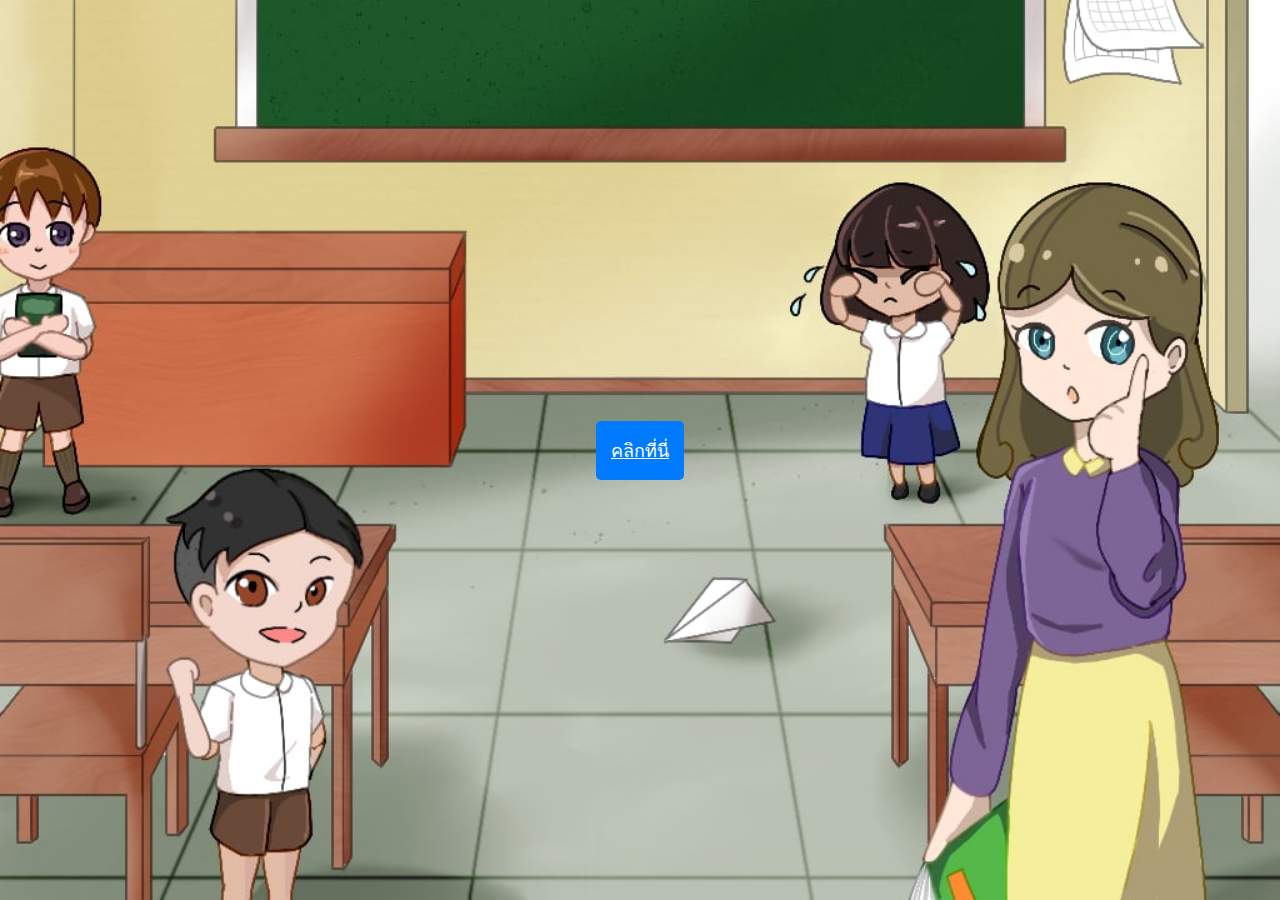
<file: index.html>
<!DOCTYPE html>
<html lang="en">
<head>
    <meta charset="UTF-8">
    <meta name="viewport" content="width=device-width, initial-scale=1.0">
    <link rel="stylesheet" href="styles.css"> <!-- เชื่อมโยงไฟล์ CSS -->
    <title>Responsive Landscape Website</title>
</head>
<body>
    <div class="rotate-message" id="rotate-message">กรุณาหมุนหน้าจอเป็นแนวนอน</div>
    <a class="button" href="level-one.html">คลิกที่นี่</a>
    <script src="scripts.js"></script> <!-- เชื่อมโยงไฟล์ JavaScript -->
</body>
</html>
</file>
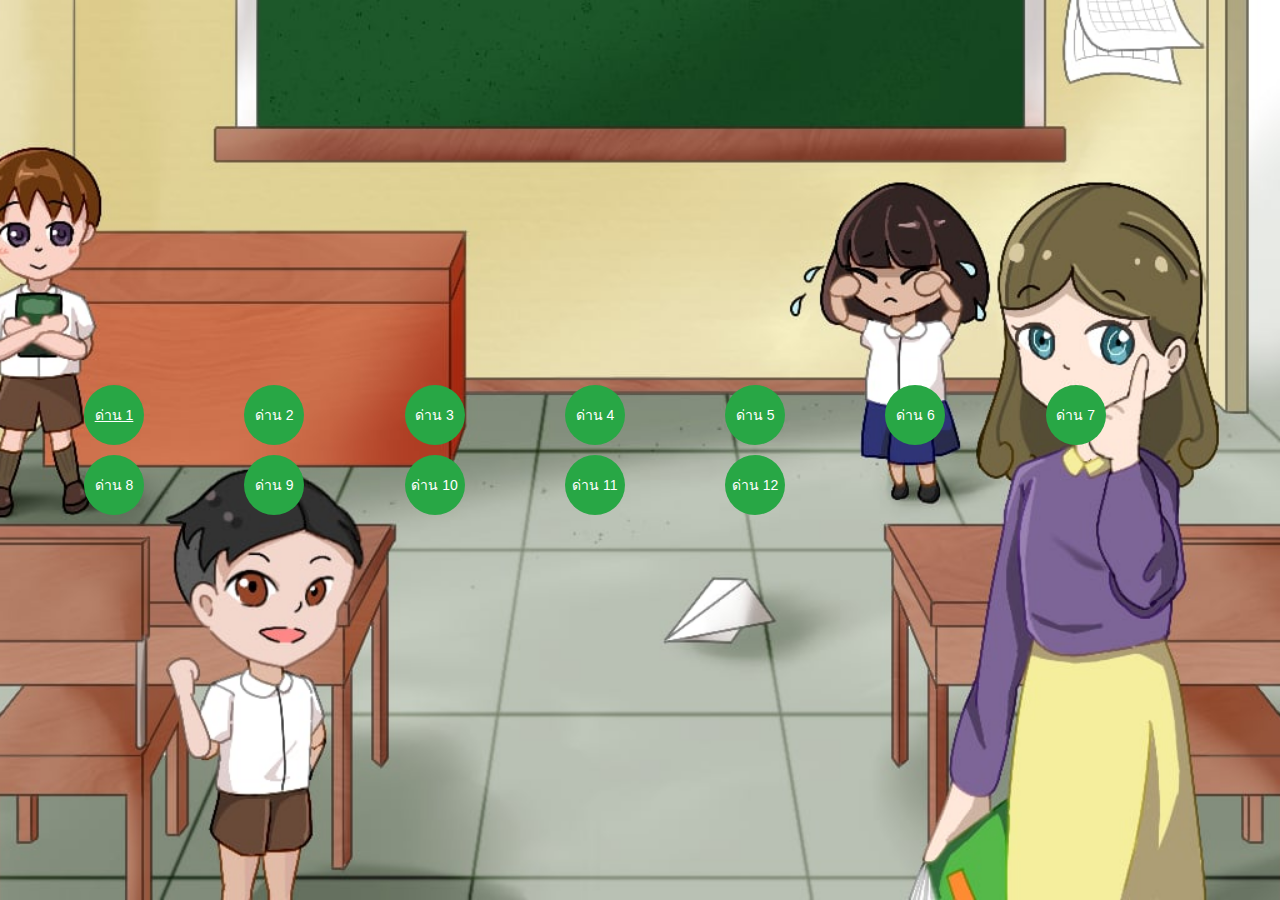
<file: level-one.html>
<!DOCTYPE html>
<html lang="en">
<head>
    <meta charset="UTF-8">
    <meta name="viewport" content="width=device-width, initial-scale=1.0">
    <link rel="stylesheet" href="styles.css"> <!-- เชื่อมโยงไฟล์ CSS -->
    <title>Level Select</title>
</head>
<body>
    <div class="rotate-message" id="rotate-message">กรุณาหมุนหน้าจอเป็นแนวนอน</div>
    <div class="level-container">
        <a class="button" id="level-1" href="vdo-1.html">ด่าน 1</a>
        <button class="button" id="level-2">ด่าน 2</button>
        <button class="button" id="level-3">ด่าน 3</button>
        <button class="button" id="level-4">ด่าน 4</button>
        <button class="button" id="level-5">ด่าน 5</button>
        <button class="button" id="level-6">ด่าน 6</button>
        <button class="button" id="level-7">ด่าน 7</button>
        <button class="button" id="level-8">ด่าน 8</button>
        <button class="button" id="level-9">ด่าน 9</button>
        <button class="button" id="level-10">ด่าน 10</button>
        <button class="button" id="level-11">ด่าน 11</button>
        <button class="button" id="level-12">ด่าน 12</button>
    </div>
    <script src="scripts.js"></script> <!-- เชื่อมโยงไฟล์ JavaScript -->
</body>
</html>
</file>
<file: styles.css>
body {
    margin: 0;
    padding: 0;
    font-family: Arial, sans-serif;
    background-color: #fff; /* สีพื้นหลังเริ่มต้น */
    background-size: cover; /* ทำให้ภาพพื้นหลังขยายให้เต็มพื้นที่ */
    background-position: center; /* จัดตำแหน่งภาพพื้นหลังตรงกลาง */
    background-repeat: no-repeat; /* ป้องกันการซ้ำของภาพพื้นหลัง */
    background-attachment: fixed; /* ทำให้ภาพพื้นหลังไม่เลื่อนเมื่อเลื่อนหน้า */
    display: flex;
    justify-content: center;
    align-items: center;
    height: 100vh; /* ทำให้ body เต็มความสูงของหน้าจอ */
    overflow: hidden; /* ป้องกันการเลื่อนหน้า */
}

.rotate-message {
    display: none;
    position: fixed;
    top: 50%;
    left: 50%;
    transform: translate(-50%, -50%);
    font-size: 20px;
    color: #fff;
    background-color: #000;
    padding: 20px;
    border-radius: 10px;
}

.rotate-message.active {
    display: block;
}

.level-container {
    display: grid;
    grid-template-columns: repeat(auto-fit, minmax(150px, 1fr));
    gap: 10px;
    padding: 20px;
    max-width: 90%;
    width: 100%;
    box-sizing: border-box;
}

/* สไตล์สำหรับปุ่มในหน้าแรก */
.level-container .button {
    border-radius: 50%; /* ทำให้ปุ่มเป็นวงกลม */
    background-color: #28a745; /* เปลี่ยนสีพื้นหลังเป็นสีเขียว */
    width: 60px; /* กำหนดความกว้าง */
    height: 60px; /* กำหนดความสูง */
    padding: 0; /* ลบ padding ด้านใน */
    font-size: 14px; /* ปรับขนาดฟอนต์ */
    color: #fff; /* สีตัวอักษร */
    border: none; /* ลบเส้นขอบ */
    cursor: pointer; /* เปลี่ยนเคอร์เซอร์เมื่อ hover */
    text-align: center; /* จัดตำแหน่งข้อความกลางปุ่ม */
    display: flex; /* ใช้ flexbox */
    align-items: center; /* จัดตำแหน่งแนวตั้ง */
    justify-content: center; /* จัดตำแหน่งแนวนอน */
    transition: background-color 0.3s; /* การเปลี่ยนสีพื้นหลัง */
}

.level-container .button:hover {
    background-color: #218838; /* สีเขียวเข้มขึ้นเมื่อ hover */
}

/* สไตล์สำหรับปุ่มในหน้าอื่นๆ */
.button {
    padding: 15px;
    font-size: 18px;
    color: #fff;
    background-color: #007bff;
    border: none;
    border-radius: 5px;
    cursor: pointer;
    transition: background-color 0.3s;
    text-align: center;
}

.button:hover {
    background-color: #0056b3;
}
</file>
